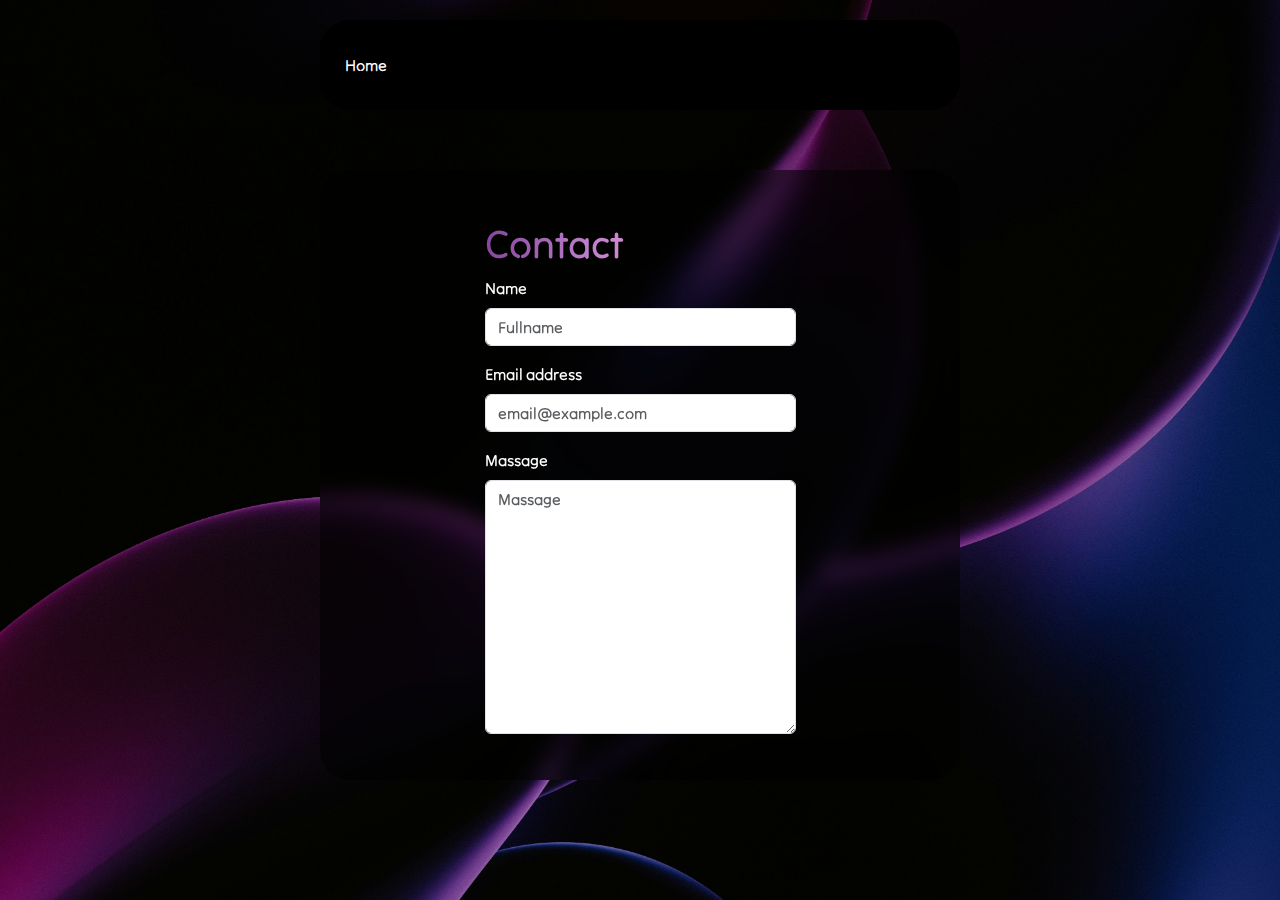
<file: contact.html>
<!DOCTYPE html>
<html lang="en">
<head>
    <meta charset="UTF-8">
    <meta name="viewport" content="width=device-width, initial-scale=1.0">
    <title>Aryo | Contact</title>
    <link href="https://cdn.jsdelivr.net/npm/bootstrap@5.3.3/dist/css/bootstrap.min.css" rel="stylesheet" integrity="sha384-QWTKZyjpPEjISv5WaRU9OFeRpok6YctnYmDr5pNlyT2bRjXh0JMhjY6hW+ALEwIH" crossorigin="anonymous">
    <link rel="stylesheet" href="./styleContact.css">
    <link rel="stylesheet" href="https://cdn.jsdelivr.net/npm/bootstrap-icons@1.5.0/font/bootstrap-icons.css">
</head>
<body>
    <header>
        <nav class="navbar" id="navbar">
            <ul>
                <li><a class="nav-link active" href="../">Home</a></li>
            </ul>
        </nav>
    </header>

    <div class="box">
        <div class="sizeContact">
            <form>
                <h1 class="">Contact</h1>
                <div class="mb-3">
                    <label for="fullname" class="form-label">Name</label>
                    <input type="text" class="form-control" placeholder="Fullname" id="fullname">
                </div>
                <div class="mb-3">
                    <label for="exampleInputEmail1" class="form-label">Email address</label>
                    <input type="email" class="form-control" placeholder="email@example.com" id="exampleInputEmail1" aria-describedby="emailHelp">
                </div>
                <div class="mb-3">
                    <label for="massage" class="form-label">Massage</label>
                    <textarea class="form-control" name="" placeholder="Massage" id="massage" cols="30" rows="10"></textarea>
                </div>
            </form>
        </div>
    </div>
    <script src="https://cdn.jsdelivr.net/npm/bootstrap@5.2.3/dist/js/bootstrap.bundle.min.js"></script>
</body>
</html>
</file>
<file: styleContact.css>
@import url('https://fonts.googleapis.com/css2?family=Tilt+Neon&display=swap');
*{
    font-family:"Tilt Neon", sans-serif;;
    color: white;
}
html {
    scroll-behavior: smooth;
}
header{
    display: flex;
    justify-content: center;
}
nav{
    border-radius: 30px;
    backdrop-filter: blur(10px);
    /* background-color: rgba(0, 0, 0, 0.5); */
    background-color: black;
    width: 50%;
}

.navbar {
    position: fixed;
    top: 0;
    margin: 20px 0px 20px 0px;
    z-index: 9999;
}

ul {
    list-style: none;
    text-align: center;
    margin: 5px;
    padding: 0;
}

li {
    display: inline-block;
    margin: 20px;
}

body {
    background-image: url(./img/bg3.jpg);
    background-size: cover;
    background-repeat: no-repeat;
    height: 100vh;
    display: flex;
    flex-direction: column;
    justify-content: center;
    align-items: center;
    gap: 50px;
}


.box {
    display: flex;
    justify-content: center;
    width: 50%;
    border-radius: 30px;
    backdrop-filter: blur(10px);
    background-color: rgba(0, 0, 0, 0.5);
}

.sizeContact {
    padding: 50px 0px 30px 0px;
}

h1 {
    background:linear-gradient(to right, #86469C,#BC7FCD,#FB9AD1,#FFCDEA);
    -webkit-background-clip: text;
    -webkit-text-fill-color: transparent;
}
</file>
